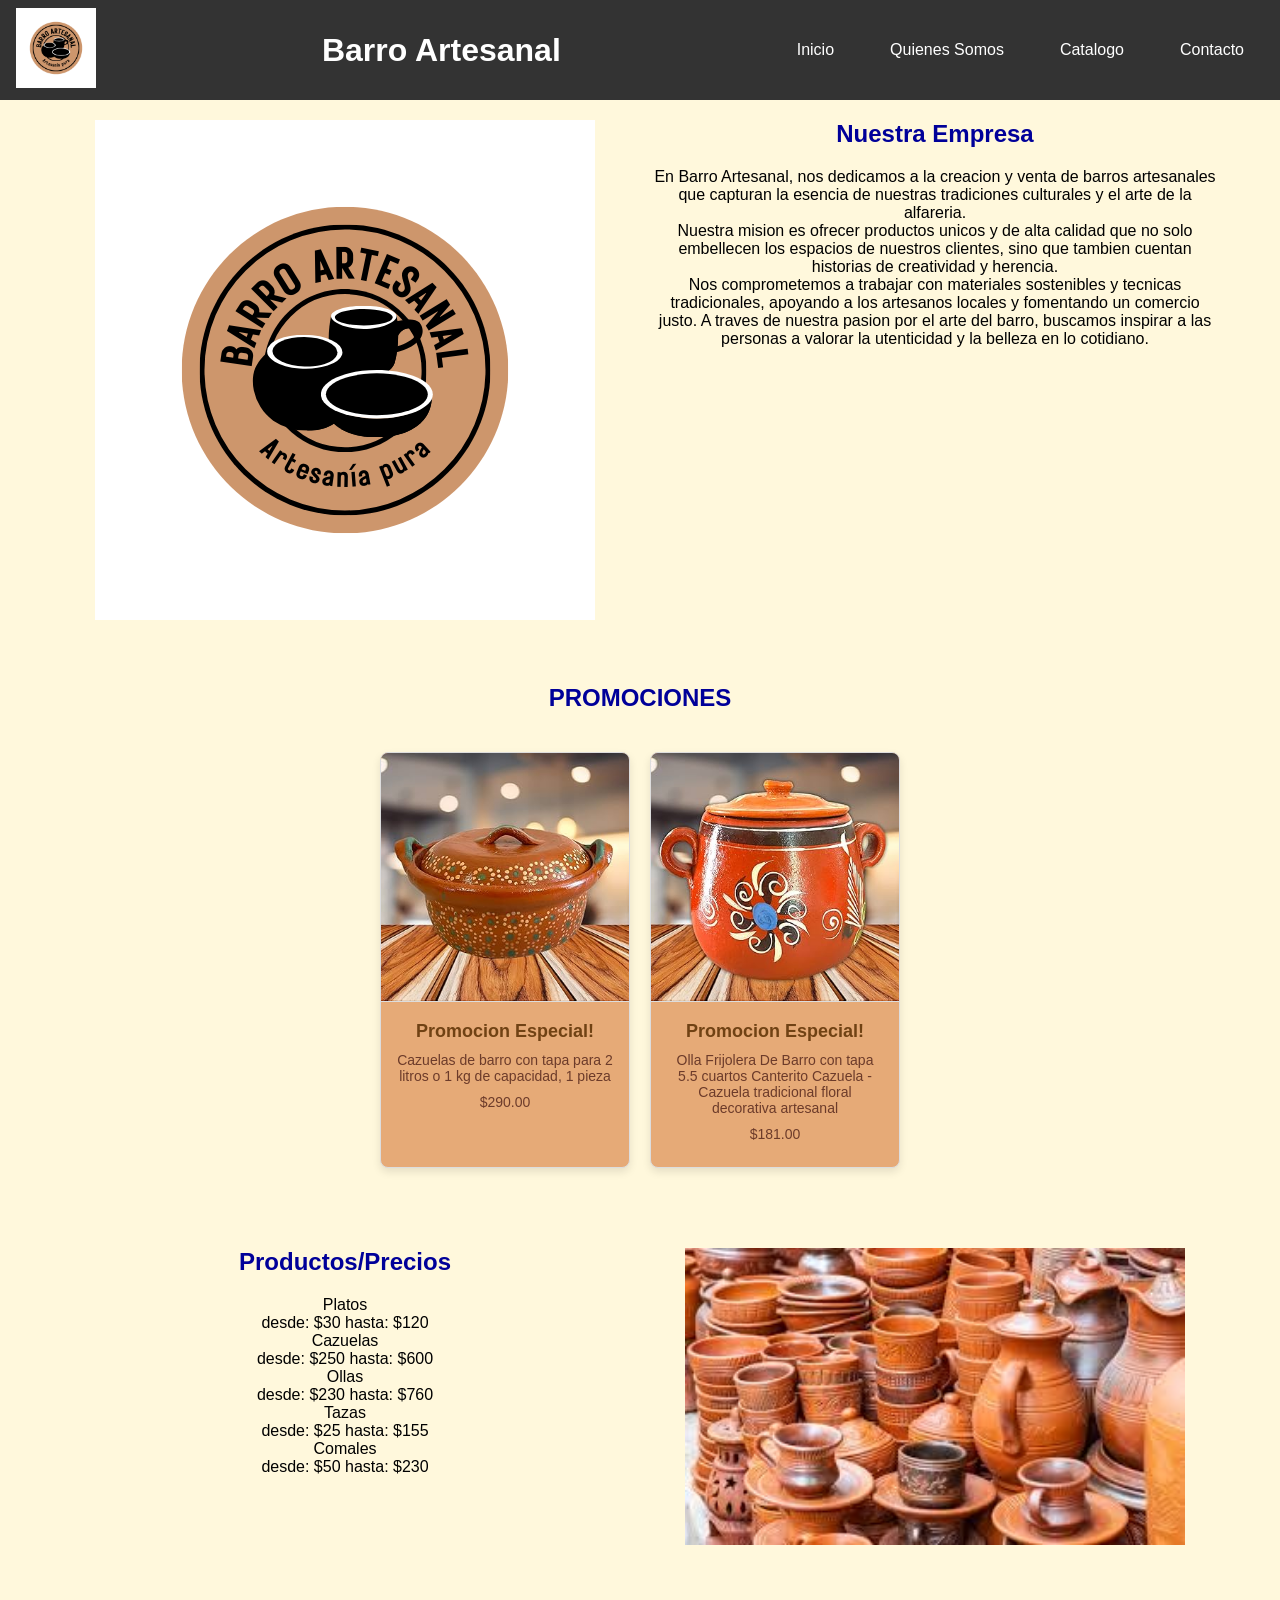
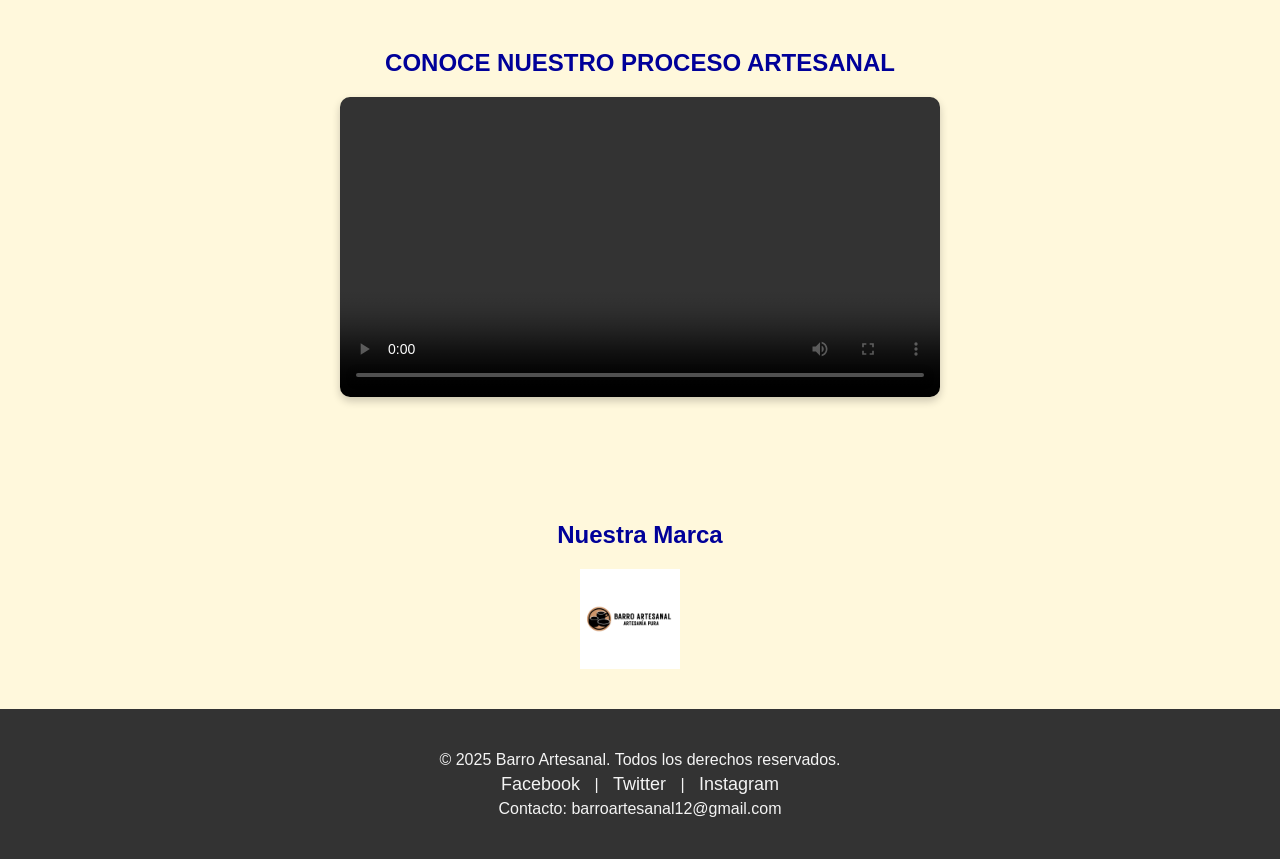
<file: Index.html>
<!DOCTYPE html>
<html lang="en">
<head>
    <meta charset="UTF-8">
    <meta name="viewport" content="width=device-width, initial-scale=1.0">
    <title>Mi pagina WEB</title>
    <link rel="stylesheet" href="Styles.css">
</head>
<body>
    <!-- Secci�n encabezado -->
    <header class="header">
        <a href="Index.html" class="logo"><img src="imagen/logo.png"></a>
        <h1>Barro Artesanal</h1>
        <nav class="navbar">
            <span class="icon" onclick="toggleMenu()">&#9776;</span>
            <ul class="menu" id="menu">
                <li><a href="Index.html">Inicio</a></li>
                <li><a href="quienessomos.html">Quienes Somos</a></li>
                <li><a href="productos.html">Catalogo</a></li>
                <li><a href="contacto.html">Contacto</a></li>
            </ul>
        </nav>
    </header>
    <!-- Secci�n de contenido principal-->
    <main>
        <!-- Secci�n de la empresa -->
        <section id="empresa" class="columnas">
            <div class="izquierda">
                <img src="somos.png" alt="quienes_somos">
            </div>
            <div class="derecha">
                <h2>Nuestra Empresa</h2>
                <p>En Barro Artesanal, nos dedicamos a la creacion y venta de barros artesanales que capturan la esencia de nuestras tradiciones culturales y el arte de la alfareria.<p/>
<p>Nuestra mision es ofrecer productos unicos y de alta calidad que no solo embellecen los espacios de nuestros clientes, sino que tambien cuentan historias de creatividad y herencia.</p> 
<p>Nos comprometemos a trabajar con materiales sostenibles y tecnicas tradicionales, apoyando a los artesanos locales y fomentando un comercio justo. A traves de nuestra pasion por el arte del barro, buscamos inspirar a las personas a valorar la utenticidad y la belleza en lo cotidiano.</p>    
            </div>
        </section>

        <!-- Secci�n de Promociones -->
        <section id="promocion">
            <h2>PROMOCIONES</h2>
            <div class="catalogo">
                <!-- promocion 1 -->
                <div class="producto">
                    <img src="olla.jpg" alt="Producto 1">
                    <div class="producto-info">
                        <h2>Promocion Especial!</h2>
                        <p>Cazuelas de barro con tapa para 2 litros o 1 kg de capacidad, 1 pieza</p>
                        <p>$290.00</p>
                    </div>
                </div>
                <!-- promocion 2 -->
                <div class="producto">
                    <img src="olla chata.jpg" alt="Producto 2">
                    <div class="producto-info">
                        <h2>Promocion Especial!</h2>
                        <p>Olla Frijolera De Barro con tapa 5.5 cuartos Canterito Cazuela - Cazuela tradicional floral decorativa artesanal</p>
                        <p>$181.00</p>
                    </div>
                </div>
            </div>
        </section>
        
        <!-- Secci�n de Servicios y Precios -->
        <section id="servicios" class="columnas">
            <div class="izquierda">
                <h2>Productos/Precios</h2>
                <ul>
                    <li>Platos <p>desde: $30 hasta: $120</p></li>
                    <li>Cazuelas <p>desde: $250 hasta: $600</p></li>
                    <li>Ollas <p>desde: $230 hasta: $760</p></li>
                    <li>Tazas <P>desde: $25 hasta: $155</p></li>
                    <li>Comales <p>desde: $50 hasta: $230</p></li>
                    <!-- Agregar m�s servicios seg�n sea necesario -->
                </ul>
            </div>
            <div class="derecha">
                <img src="articulos.jpg" width="500" heigth="350"/> <alt="Servicio">
            </div>
        </section>

<!-- Secci�n de Video -->
<section id="video">
    <h2>CONOCE NUESTRO PROCESO ARTESANAL</h2>
    <video width="600" controls>
        <source src="proceso artesanal.mp4" type="video/mp4">
        Tu navegador no soporta la reproducci�n de video.
    </video>
</section>

        <!-- Secci�n de Marcas -->
        <section id="marcas">
            <h2>Nuestra Marca</h2>
            <div class="brands">
                <img src="2.png" width="500" heigth="350"/> <alt="marca1">
            </div>
        </section>
    </main>

    <!-- Secci�n de Pie de pagina -->
    <footer>
        <p>&copy; 2025 Barro Artesanal. Todos los derechos reservados.</p>
        <div class="redes-sociales">
            <a href="https://www.facebook.com/profile.php?id=61573886608274&sk=mentions" target="_blank">Facebook</a> |
            <a href="https://x.com/ArtesanalB6229/with_replies" target="_blank">Twitter</a> |
            <a href="https://www.instagram.com/arte_sanla/" target="_blank">Instagram</a>
        </div>
        <p>Contacto: barroartesanal12@gmail.com</p>
    </footer>

    <!-- script Codigo de JavaScript -->
    <script>
        // Funci�n para mostrar u ocultar el men� en m�viles
        function toggleMenu() {
          const menu = document.getElementById("menu");
          menu.classList.toggle("responsive");
        }
      </script>
</body>
</html>
</file>
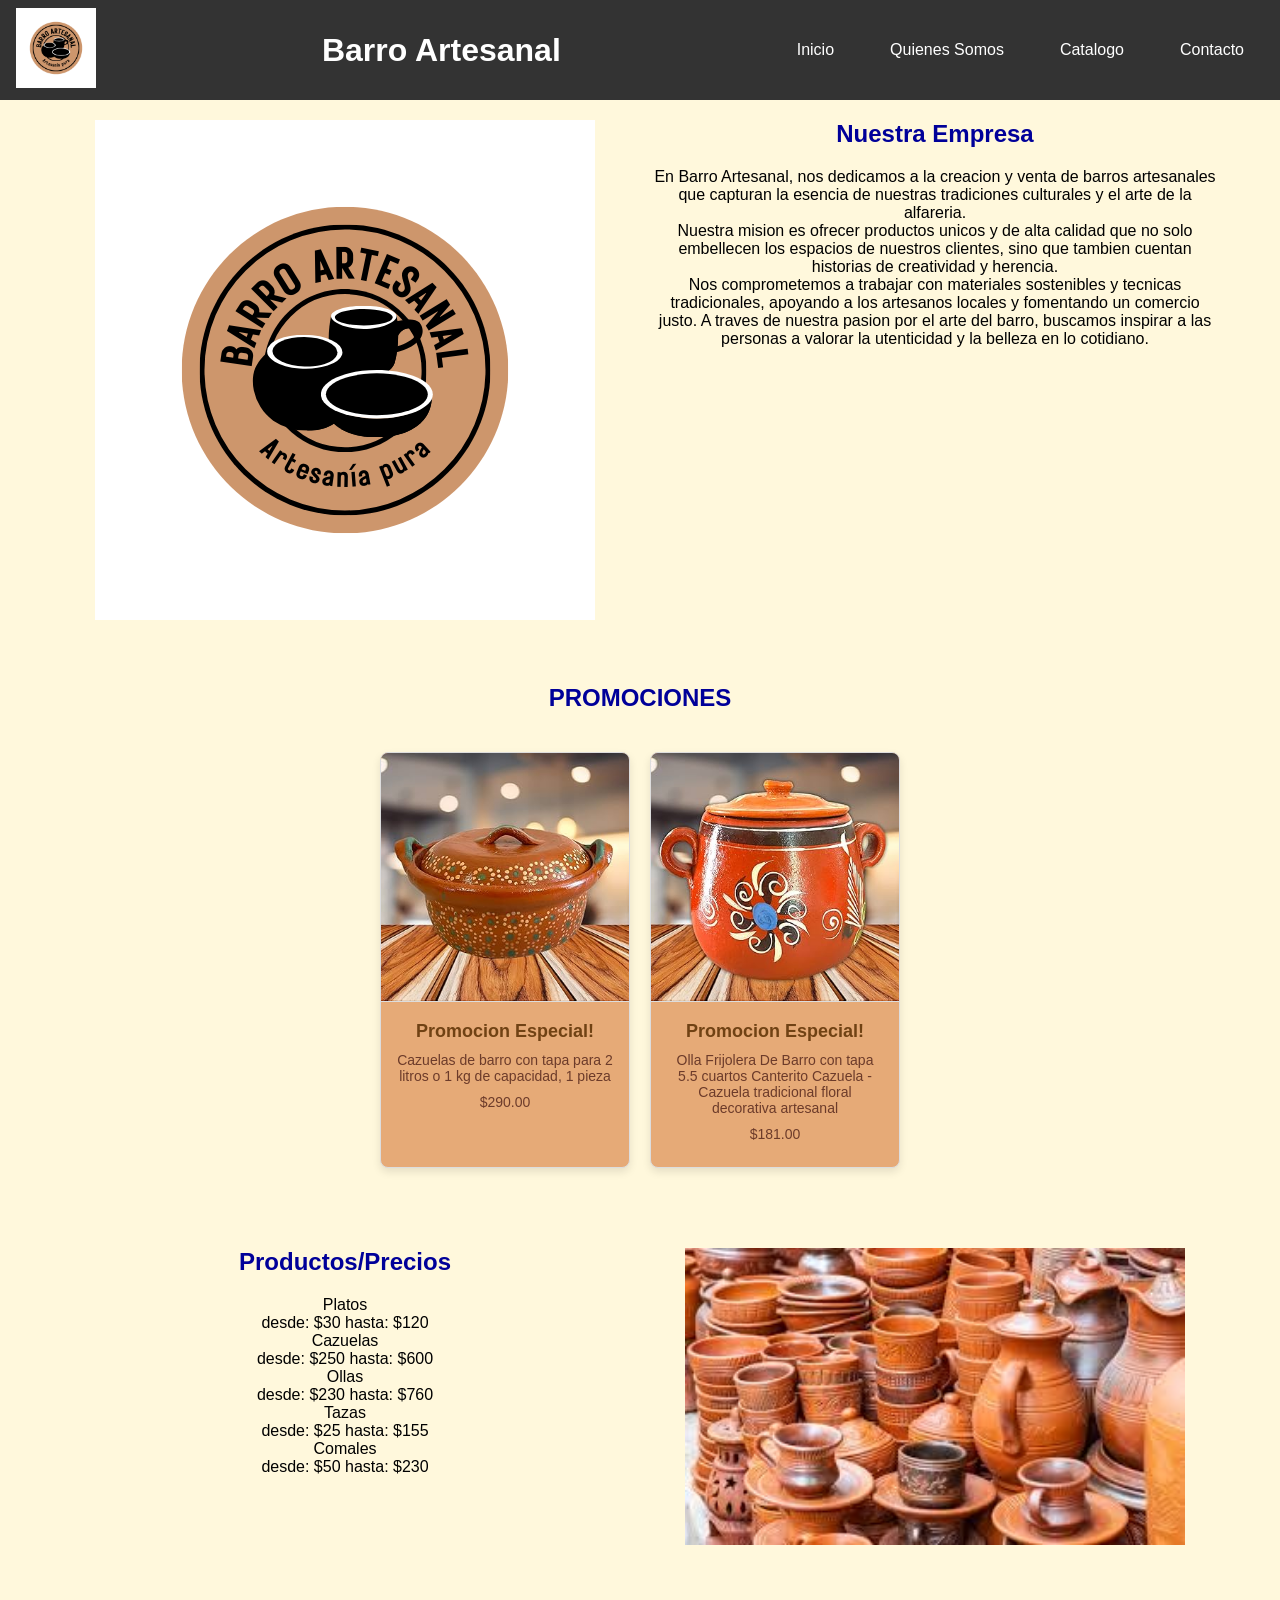
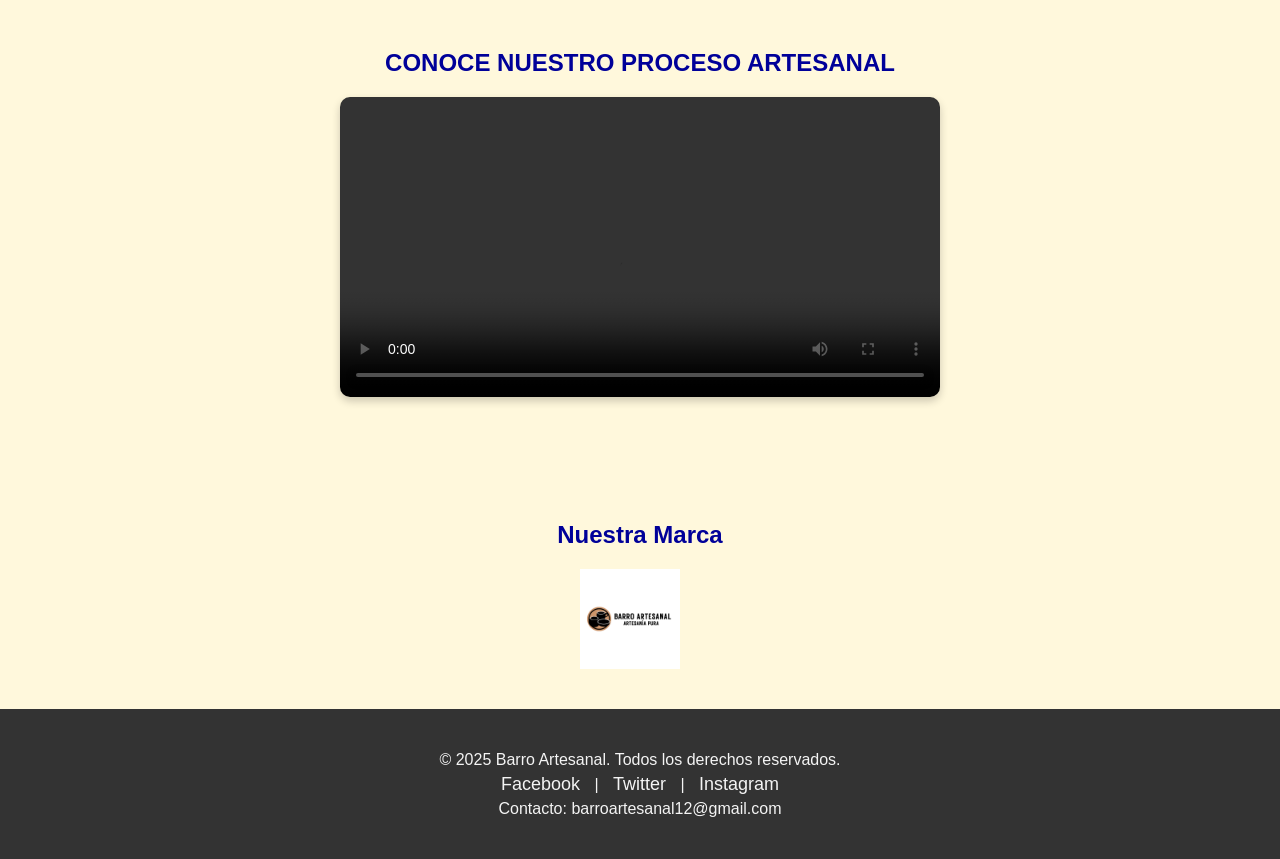
<file: index.html>
<!DOCTYPE html>
<html lang="en">
<head>
    <meta charset="UTF-8">
    <meta name="viewport" content="width=device-width, initial-scale=1.0">
    <title>Mi pagina WEB</title>
    <link rel="stylesheet" href="Styles.css">
</head>
<body>
    <!-- Secci�n encabezado -->
    <header class="header">
        <a href="Index.html" class="logo"><img src="imagen/logo.png"></a>
        <h1>Barro Artesanal</h1>
        <nav class="navbar">
            <span class="icon" onclick="toggleMenu()">&#9776;</span>
            <ul class="menu" id="menu">
                <li><a href="index.html">Inicio</a></li>
                <li><a href="quienessomos.html">Quienes Somos</a></li>
                <li><a href="productos.html">Catalogo</a></li>
                <li><a href="contacto.html">Contacto</a></li>
            </ul>
        </nav>
    </header>
    <!-- Secci�n de contenido principal-->
    <main>
        <!-- Secci�n de la empresa -->
        <section id="empresa" class="columnas">
            <div class="izquierda">
                <img src="somos.png" alt="quienes_somos">
            </div>
            <div class="derecha">
                <h2>Nuestra Empresa</h2>
                <p>En Barro Artesanal, nos dedicamos a la creacion y venta de barros artesanales que capturan la esencia de nuestras tradiciones culturales y el arte de la alfareria.<p/>
<p>Nuestra mision es ofrecer productos unicos y de alta calidad que no solo embellecen los espacios de nuestros clientes, sino que tambien cuentan historias de creatividad y herencia.</p> 
<p>Nos comprometemos a trabajar con materiales sostenibles y tecnicas tradicionales, apoyando a los artesanos locales y fomentando un comercio justo. A traves de nuestra pasion por el arte del barro, buscamos inspirar a las personas a valorar la utenticidad y la belleza en lo cotidiano.</p>    
            </div>
        </section>

        <!-- Secci�n de Promociones -->
        <section id="promocion">
            <h2>PROMOCIONES</h2>
            <div class="catalogo">
                <!-- promocion 1 -->
                <div class="producto">
                    <img src="olla.jpg" alt="Producto 1">
                    <div class="producto-info">
                        <h2>Promocion Especial!</h2>
                        <p>Cazuelas de barro con tapa para 2 litros o 1 kg de capacidad, 1 pieza</p>
                        <p>$290.00</p>
                    </div>
                </div>
                <!-- promocion 2 -->
                <div class="producto">
                    <img src="olla chata.jpg" alt="Producto 2">
                    <div class="producto-info">
                        <h2>Promocion Especial!</h2>
                        <p>Olla Frijolera De Barro con tapa 5.5 cuartos Canterito Cazuela - Cazuela tradicional floral decorativa artesanal</p>
                        <p>$181.00</p>
                    </div>
                </div>
            </div>
        </section>
        
        <!-- Secci�n de Servicios y Precios -->
        <section id="servicios" class="columnas">
            <div class="izquierda">
                <h2>Productos/Precios</h2>
                <ul>
                    <li>Platos <p>desde: $30 hasta: $120</p></li>
                    <li>Cazuelas <p>desde: $250 hasta: $600</p></li>
                    <li>Ollas <p>desde: $230 hasta: $760</p></li>
                    <li>Tazas <P>desde: $25 hasta: $155</p></li>
                    <li>Comales <p>desde: $50 hasta: $230</p></li>
                    <!-- Agregar m�s servicios seg�n sea necesario -->
                </ul>
            </div>
            <div class="derecha">
                <img src="articulos.jpg" width="500" heigth="350"/> <alt="Servicio">
            </div>
        </section>

<!-- Secci�n de Video -->
<section id="video">
    <h2>CONOCE NUESTRO PROCESO ARTESANAL</h2>
    <video width="600" controls>
        <source src="proceso artesanal.mp4" type="video/mp4">
        Tu navegador no soporta la reproducci�n de video.
    </video>
</section>

        <!-- Secci�n de Marcas -->
        <section id="marcas">
            <h2>Nuestra Marca</h2>
            <div class="brands">
                <img src="2.png" width="500" heigth="350"/> <alt="marca1">
            </div>
        </section>
    </main>

    <!-- Secci�n de Pie de pagina -->
    <footer>
        <p>&copy; 2025 Barro Artesanal. Todos los derechos reservados.</p>
        <div class="redes-sociales">
            <a href="https://www.facebook.com/profile.php?id=61573886608274&sk=mentions" target="_blank">Facebook</a> |
            <a href="https://x.com/ArtesanalB6229/with_replies" target="_blank">Twitter</a> |
            <a href="https://www.instagram.com/arte_sanla/" target="_blank">Instagram</a>
        </div>
        <p>Contacto: barroartesanal12@gmail.com</p>
    </footer>

    <!-- script Codigo de JavaScript -->
    <script>
        // Funci�n para mostrar u ocultar el men� en m�viles
        function toggleMenu() {
          const menu = document.getElementById("menu");
          menu.classList.toggle("responsive");
        }
      </script>
</body>
</html>
</file>
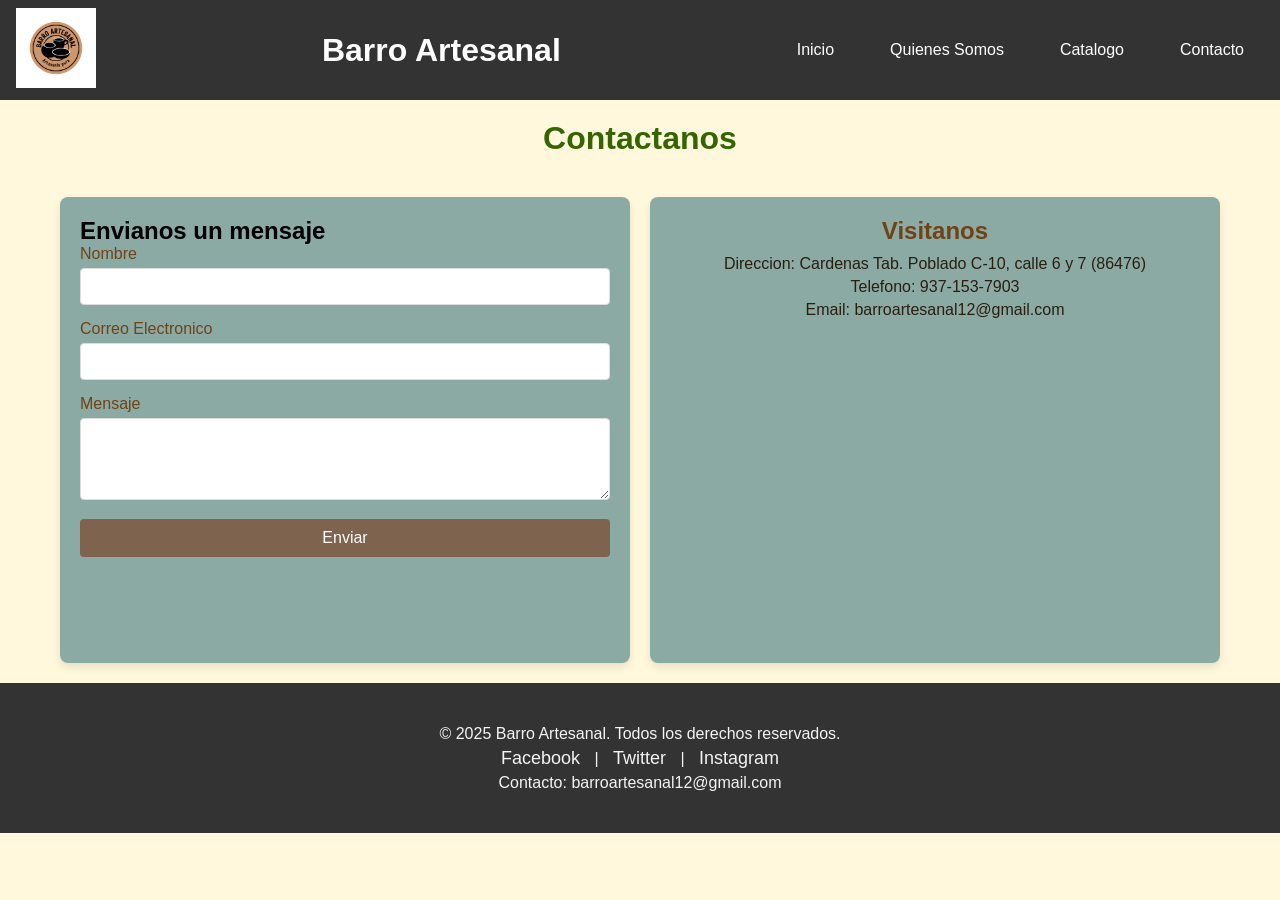
<file: contacto.html>
<!DOCTYPE html>
<html lang="es">
<head>
    <meta charset="UTF-8">
    <meta name="viewport" content="width=device-width, initial-scale=1.0">
    <link rel="stylesheet" href="Styles.css">
    <title>Pagina de Contacto</title>
</head>
<body>
    <!-- Secci�n encabezado -->
    <header class="header">
        <a href="Index.html" class="logo"><img src="imagen/logo 2.png"></a>
        <h1>Barro Artesanal</h1>
        <nav class="navbar">
            <span class="icon" onclick="toggleMenu()">&#9776;</span>
            <ul class="menu" id="menu">
                <li><a href="Index.html">Inicio</a></li>
                <li><a href="quienessomos.html">Quienes Somos</a></li>
                <li><a href="productos.html">Catalogo</a></li>
                <li><a href="contacto.html">Contacto</a></li>
            </ul>
        </nav>
    </header>
    <!-- Secci�n de contenido principal-->
    <main>
        <h1>Contactanos</h1>
        <div class="contacto">
            <!-- Formulario de contacto -->
            <div class="formulario-contacto">
                <h2>Envianos un mensaje</h2>
                <form action="#" method="post">
                    <label for="nombre">Nombre</label>
                    <input type="text" id="nombre" name="nombre" required>
    
                    <label for="email">Correo Electronico</label>
                    <input type="email" id="email" name="email" required>
    
                    <label for="mensaje">Mensaje</label>
                    <textarea id="mensaje" name="mensaje" rows="4" required></textarea>
    
                    <button type="submit">Enviar</button>
                </form>
            </div>
    
            <!-- Informacion de contacto -->
            <div class="info-contacto">
                <h2>Visitanos</h2>
                <p>Direccion: Cardenas Tab. Poblado C-10, calle 6 y 7 (86476)</p>
                <p>Telefono: 937-153-7903</p>
                <p>Email: barroartesanal12@gmail.com</p>
    
                <!-- Google Maps -->

                <iframe class="mapa"
 
    src="https://www.google.com/maps/embed?pb=!1m18!1m12!1m3!1d3153.107434199873!2d-
93.5794!3d17.9167!2m3!1f0!2f0!3f0!3m2!1i1024!2i768!4f13.1!3m3!1m2!
1s0x858c3f9e4f6c2bfb%3A0x7f0d6d9f1a7e4f7d!2sPoblado%20C-10%2C%20C%C3%A1rdenas%2C
%20Tabasco%2C%20M%C3%A9xico!5e0!3m2!1ses!2sus!4v1615914439638!5m2!1ses!2sus"
 
    allowfullscreen=""
 
    loading="lazy"
 
    width="600"
 
    height="450">
</iframe>
            </div>
        </div>
    </main>

    <!-- Secci�n de Pie de pagina -->
    <footer>
        <p>&copy; 2025 Barro Artesanal. Todos los derechos reservados.</p>
        <div class="redes-sociales">
            <a href="https://www.facebook.com/profile.php?id=61573886608274&sk=mentions" target="_blank">Facebook</a> |
            <a href="https://x.com/ArtesanalB6229/with_replies" target="_blank">Twitter</a> |
            <a href="https://www.instagram.com/arte_sanla/" target="_blank">Instagram</a>
        </div>
        <p>Contacto: barroartesanal12@gmail.com</p>
    </footer>

    <!-- script Codigo de JavaScript -->
    <script>
        // Funci�n para mostrar u ocultar el men� en m�viles
        function toggleMenu() {
          const menu = document.getElementById("menu");
          menu.classList.toggle("responsive");
        }
      </script>
</body>
</html>
</file>
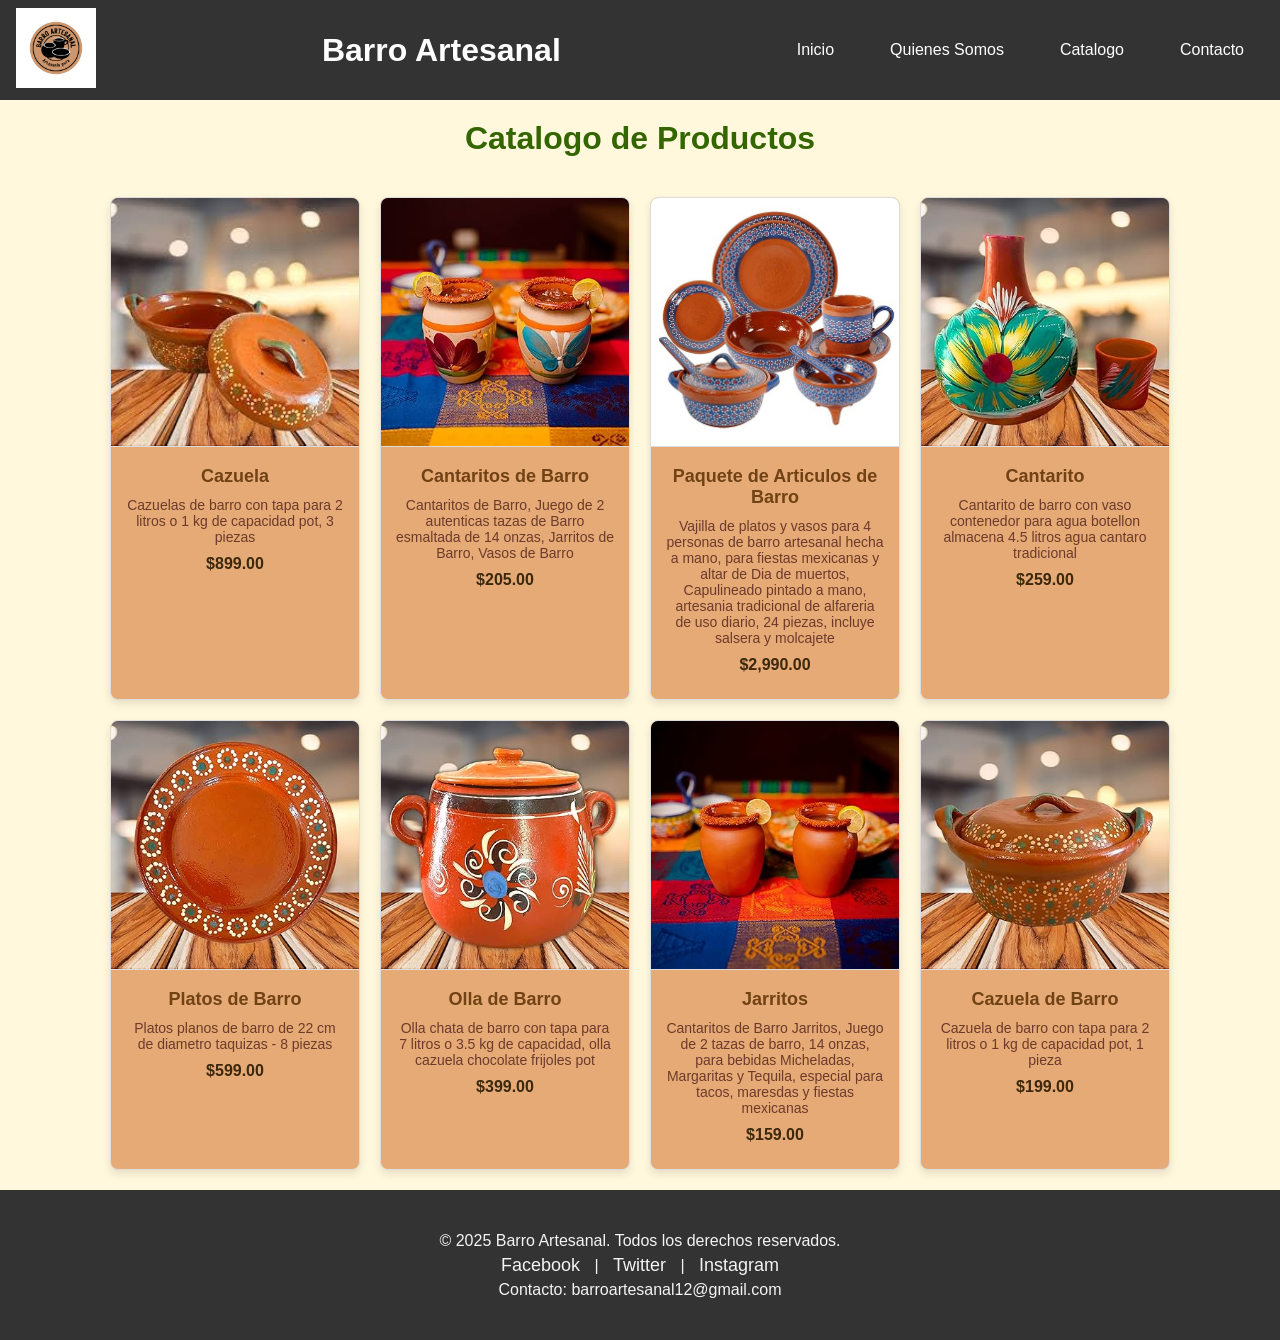
<file: productos.html>
<!DOCTYPE html>
<html lang="es">
<head>
    <meta charset="UTF-8">
    <meta name="viewport" content="width=device-width, initial-scale=1.0">
    <link rel="stylesheet" href="Styles.css">
    <title>Catalogo de Productos</title>

</head>
<body>
    <!-- Secci�n encabezado -->
    <header class="header">
        <a href="Index.html" class="logo"><img src="imagen/logo 3.png"></a>
        <h1>Barro Artesanal</h1>
        <nav class="navbar">
            <span class="icon" onclick="toggleMenu()">&#9776;</span>
            <ul class="menu" id="menu">
                <li><a href="Index.html">Inicio</a></li>
                <li><a href="quienessomos.html">Quienes Somos</a></li>
                <li><a href="productos.html">Catalogo</a></li>
                <li><a href="contacto.html">Contacto</a></li>
            </ul>
        </nav>
    </header>

    <!-- Secci�n de contenido principal-->
    <main>
        <h1>Catalogo de Productos</h1>
        <div class="catalogo">
            <!-- Producto 1 -->
            <div class="producto">
                <img src="casuela con tapa.jpg" alt="Producto 1">
                <div class="producto-info">
                    <h2>Cazuela</h2>
                    <p>Cazuelas de barro con tapa para 2 litros o 1 kg de capacidad pot, 3 piezas</p>
                    <p class="precio">$899.00</p>
                </div>
            </div>
    
            <!-- Producto 2 -->
            <div class="producto">
                <img src="jarritos.jpg" alt="Producto 2">
                <div class="producto-info">
                    <h2>Cantaritos de Barro</h2>
                    <p>Cantaritos de Barro, Juego de 2 autenticas tazas de Barro esmaltada de 14 onzas, Jarritos de Barro, Vasos de Barro</p>
                    <p class="precio">$205.00</p>
                </div>
            </div>
    
            <!-- Producto 3 -->
            <div class="producto">
                <img src="indigo.jpg" alt="Producto 3">
                <div class="producto-info">
                    <h2>Paquete de Articulos de Barro</h2>
                    <p>Vajilla de platos y vasos para 4 personas de barro artesanal hecha a mano, para fiestas mexicanas y altar de Dia de muertos, Capulineado pintado a mano, artesania tradicional de alfareria de uso diario, 24 piezas, incluye salsera y molcajete</p>
                    <p class="precio">$2,990.00</p>
                </div>
            </div>
    
            <!-- Producto 4 -->
            <div class="producto">
                <img src="cantarito.jpg" alt="Producto 4">
                <div class="producto-info">
                    <h2>Cantarito</h2>
                    <p>Cantarito de barro con vaso contenedor para agua botellon almacena 4.5 litros agua cantaro tradicional</p>
                    <p class="precio">$259.00</p>
                </div>
            </div>

            <!-- Producto 5 -->
            <div class="producto">
                <img src="plato.jpg" alt="Producto 4">
                <div class="producto-info">
                    <h2>Platos de Barro</h2>
                    <p>Platos planos de barro de 22 cm de diametro taquizas - 8 piezas</p>
                    <p class="precio">$599.00</p>
                </div>
            </div>
            <!-- Producto 6 -->
            <div class="producto">
                <img src="ollas.jpg" alt="Producto 4">
                <div class="producto-info">
                    <h2>Olla de Barro</h2>
                    <p>Olla chata de barro con tapa para 7 litros o 3.5 kg de capacidad, olla cazuela chocolate frijoles pot</p>
                    <p class="precio">$399.00</p>
                </div>
            </div>
            <!-- Producto 7 -->
            <div class="producto">
                <img src="cantaros.jpg" alt="Producto 4">
                <div class="producto-info">
                    <h2>Jarritos</h2>
                    <p>Cantaritos de Barro Jarritos, Juego de 2 tazas de barro, 14 onzas, para bebidas Micheladas, Margaritas y Tequila, especial para tacos, maresdas y fiestas mexicanas</p>
                    <p class="precio">$159.00</p>
                </div>
            </div>
            <!-- Producto 8 -->
            <div class="producto">
                <img src="cazuela.jpg" alt="Producto 4">
                <div class="producto-info">
                    <h2>Cazuela de Barro</h2>
                    <p>Cazuela de barro con tapa para 2 litros o 1 kg de capacidad pot, 1 pieza</p>
                    <p class="precio">$199.00</p>
                </div>
            </div>
        </div>
    </main>

    <!-- Secci�n de Pie de pagina -->
    <footer>
        <p>&copy; 2025 Barro Artesanal. Todos los derechos reservados.</p>
        <div class="redes-sociales">
            <a href="https://www.facebook.com/profile.php?id=61573886608274&sk=mentions" target="_blank">Facebook</a> |
             <a href="https://x.com/ArtesanalB6229/with_replies" target="_blank">Twitter</a> |
            <a href="https://www.instagram.com/arte_sanla/" target="_blank">Instagram</a>
        </div>
        <p>Contacto: barroartesanal12@gmail.com</p>
    </footer>

    <!-- script Codigo de JavaScript -->
    <script>
        // Funci�n para mostrar u ocultar el men� en m�viles
        function toggleMenu() {
          const menu = document.getElementById("menu");
          menu.classList.toggle("responsive");
        }
    </script>
</body>
</html>
</file>
<file: Styles.css>
* {
    margin: 0;
    padding: 0;
    box-sizing: border-box;
}

body {
    font-family: Arial, sans-serif;
    background-color: #FFF8DC;
}

header {
  display: flex;
  margin: auto;
  height: 100px;
  background-color: #333;
  justify-content: space-between;
  align-items: center;
  color: #fff;
  padding: 1rem;
  width: 100%;      /* hacemos que la cabecera ocupe el ancho completo de la p�gina */
	top: 0px;         /* Posicionamos la cabecera pegada arriba */
	position: sticky ;  /* Hacemos que la cabecera tenga una posici�n fija */
}
.logo img{
  height: 80px;
  margin-right: 10px;
}
nav ul {
    list-style: none;
    display: flex;
    justify-content: center;
    gap: 1rem;
}

nav ul li a {
    color: #fff;
    text-decoration: none;
}

/* Secci�n pagina de inicio */
section {
  padding: 40px 20px;
  text-align: center;
}
section h2 {
  color: #000099;
  margin-bottom: 20px;
}
.columnas{
  display: flex;
  flex-wrap: wrap;
  justify-content: center;
  gap: 20px;
  padding: 20px;
  max-width: 1200px;
  margin: auto;
}
.izquierda{
  flex: 1;
  min-width: 300px;
  height: auto;
  overflow: hidden;
  text-align: center;
}
.derecha{
  flex: 1;
  min-width: 300px;
  height: auto;
  overflow: hidden;
  text-align: center;
}

main h1 {
  text-align: center;
  margin: 20px;
  color: #336600;
}

/* Estilos del contenedor de navegaci�n*/
.navbar {
  background-color: #99FF00;
  overflow: hidden;
}

/* Opciones del men� */
.navbar a {
  display: block;
  color: white;
  text-align: center;
  padding: 14px 20px;
  text-decoration: none;
}

/* Menu en vista de escritorio */
.menu {
  display: flex;
  justify-content: center;
}

/* Estilo para el icono "hamburguesa" */
.icon {
  display: none;
  font-size: 24px;
  color: white;
  cursor: pointer;
  padding: 14px 20px;
  text-align: center;
}

/* Estilo de las marcas */
.brands {
  display: flex;
  flex-wrap: wrap;
  justify-content: center;
  gap: 20px;
  margin-top: 20px;
  flex-wrap: wrap;
}
.brands img {
  width: 100px;
  height: auto;
  transition: opacity 0.3s;
}

/* Contenedor del cat�logo */
.catalogo {
  display: flex;
  flex-wrap: wrap;
  justify-content: center;
  gap: 20px;
  padding: 20px;
  max-width: 1200px;
  margin: auto;
}

/* Estilos de cada producto */
.producto {
  background-color: #E6AA77;
  border: 1px solid #ddd;
  border-radius: 8px;
  width: 250px;
  box-shadow: 0px 4px 8px rgba(0, 0, 0, 0.1);
  overflow: hidden;
  text-align: center;
}
.producto img {
  width: 100%;
  height: auto;
  border-bottom: 1px solid #ddd;
}
.producto-info {
  padding: 15px;
}
.producto h2 {
  font-size: 18px;
  color: #704214;
  margin: 0 0 10px;
}
.producto p {
  font-size: 14px;
  color: #6C3B2A;
  margin: 0 0 10px;
}
.producto .precio {
  font-size: 16px;
  color: #3C280D;
  font-weight: bold;
}

/* Contenedor principal */
.contacto {
  display: flex;
  flex-wrap: wrap;
  gap: 20px;
  max-width: 1200px;
  margin: auto;
  padding: 20px;
}

/* Formulario de contacto */
.formulario-contacto {
  flex: 1;
  min-width: 300px;
  background-color: #8CAAA4;
  padding: 20px;
  border-radius: 8px;
  box-shadow: 0 4px 8px rgba(0, 0, 0, 0.1);
}
.formulario-contacto label {
  display: block;
  margin-bottom: 5px;
  color: #704214;
}
.formulario-contacto input,
.formulario-contacto textarea {
  width: 100%;
  padding: 10px;
  margin-bottom: 15px;
  border: 1px solid #ddd;
  border-radius: 4px;
}
.formulario-contacto button {
  width: 100%;
  padding: 10px;
  background-color: #7E634E;
  color: white;
  border: none;
  border-radius: 4px;
  cursor: pointer;
  font-size: 16px;
}
.formulario-contacto button:hover {
  background-color: #8CAAA4;
}

/* Informaci�n de contacto*/
.info-contacto {
  flex: 1;
  min-width: 300px;
  background-color: #8CAAA4;
  padding: 20px;
  border-radius: 8px;
  box-shadow: 0 4px 8px rgba(0, 0, 0, 0.1);
  text-align: center;
}
.info-contacto h2 {
  color: #704214;
  margin-bottom: 10px;
}
.info-contacto p {
  margin: 5px 0;
  color: #291E11;
}
.mapa {
    margin-top: 15px;
    border: 0;
    width: 100%;
    height: 300px;
    border-radius: 8px;
  }

/* Estilos del pie de p�gina */
footer {
    background-color: #333;
    color: #f4f4f4;
    height: 150px;
    display: flex;
    flex-direction: column;
    align-items: center;
    justify-content: center;
    text-align: center;
    padding: 20px;
}
footer p {
  margin: 5px 0;
}

/* Estilos para los enlaces de redes sociales */
.redes-sociales a {
  color: #f4f4f4;
  margin: 0 10px;
  text-decoration: none;
  font-size: 18px;
}
.redes-sociales a:hover {
  color: #1da1f2;         /* Color para efecto hover */
}

/* Estilos responsivos */
@media (max-width: 768px) {
    nav ul {
        flex-direction: column;
    }
    .catalogo-item {
        width: 100%;
    }
    .menu {
      display: none;
      flex-direction: column;
      width: 100%;
    }
    .menu.responsive {
      display: flex;
    }
    .icon {
      display: block;
    }
}

@media (max-width: 480px) {
    h1 {
        font-size: 1.5rem;
    }
}

nav ul {
list-style:none;
display: flex;
justify-content: center;
gap: 1rem;
}

nav ul li a {
color: #fff;
text-decoration: none;
}

.navbar {
background-color: #333;
overflow: hidden;}
}

.navbar a {
display: block;
color: white;
text-align: center;
padding: 14px 20px;
text-decoration: none;
}

.menu {
display: flex;
justify-content: center;
}

.icon {
display: none;
font-size: 24px;
text-align: center;
color: white;
cursor: pointer;
padding: 14px 20px;
}

#video {
    text-align: center;
    margin: 40px 0;
}

#video h2 {
    color: #000099;
    margin-bottom: 20px;
}

#video video {
    max-width: 100%;
    border-radius: 10px;
    box-shadow: 0px 4px 8px rgba(0, 0, 0, 0.2);
}
</file>
